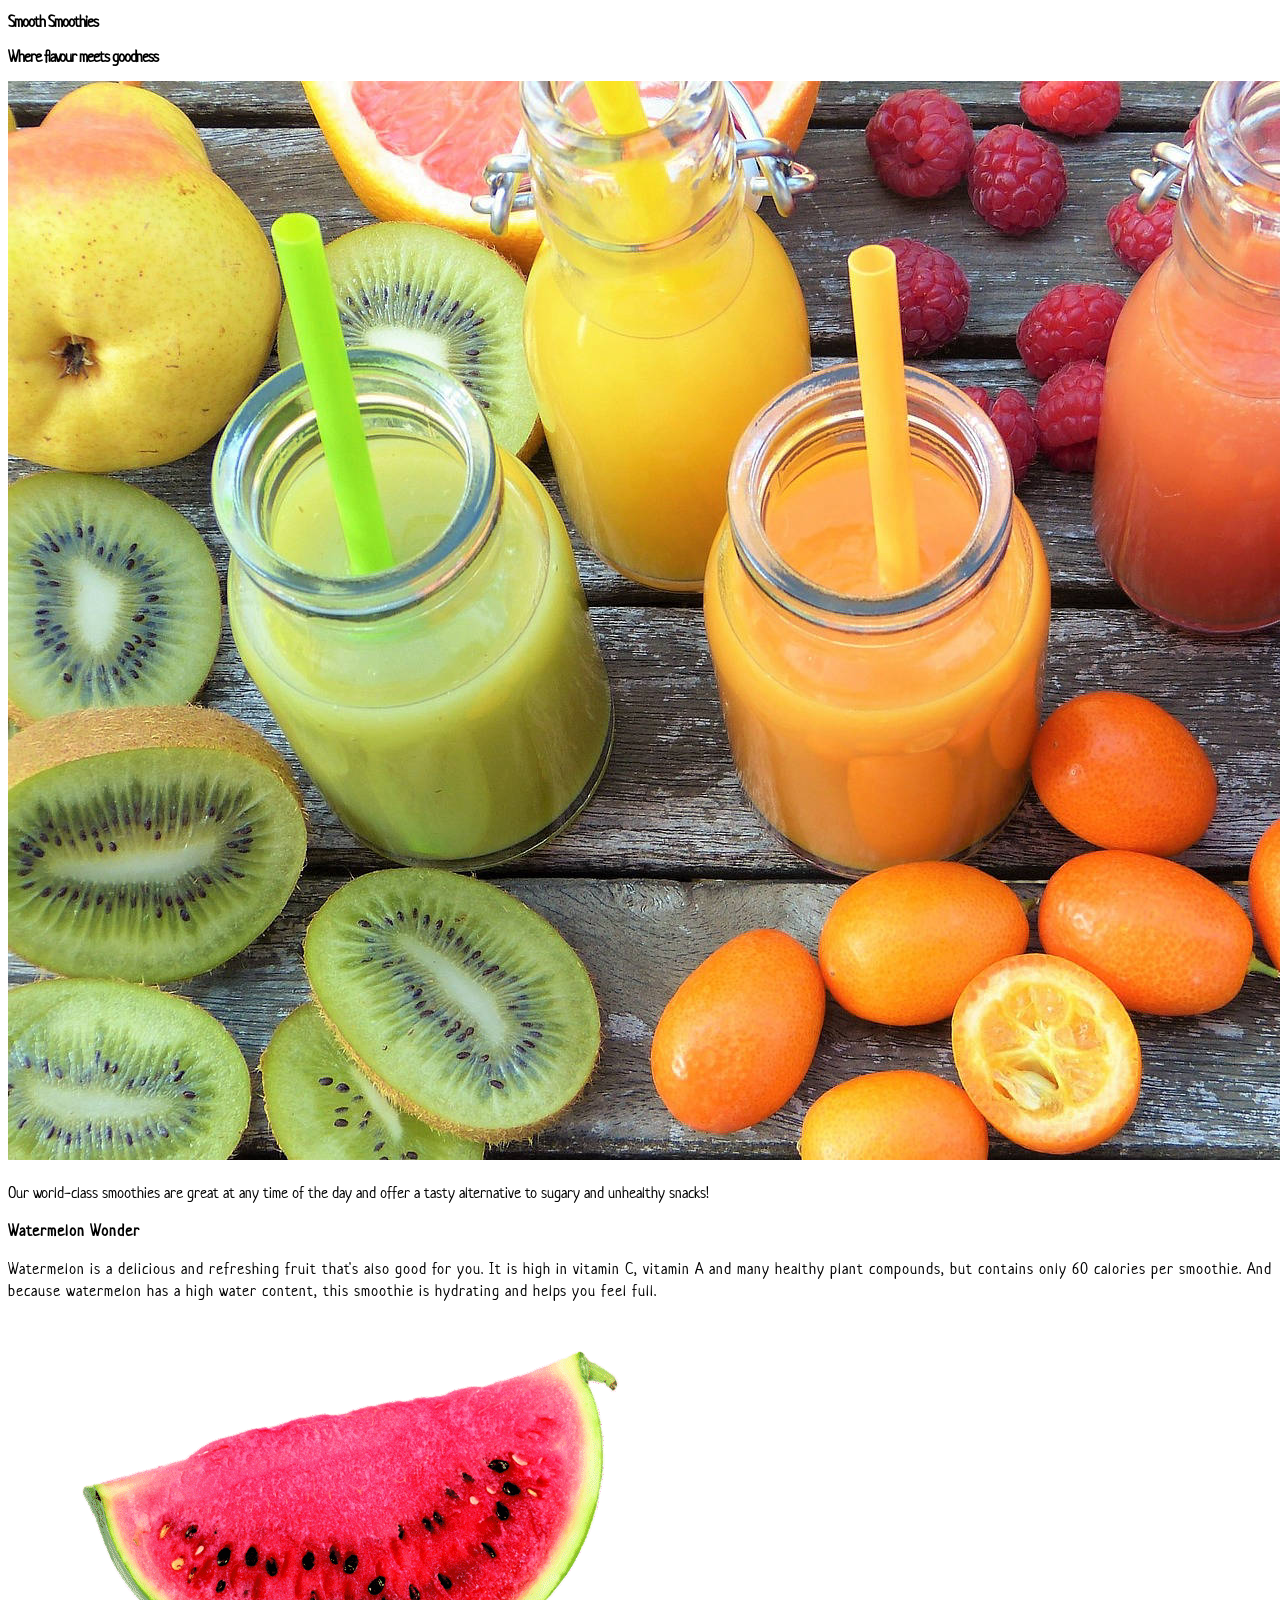
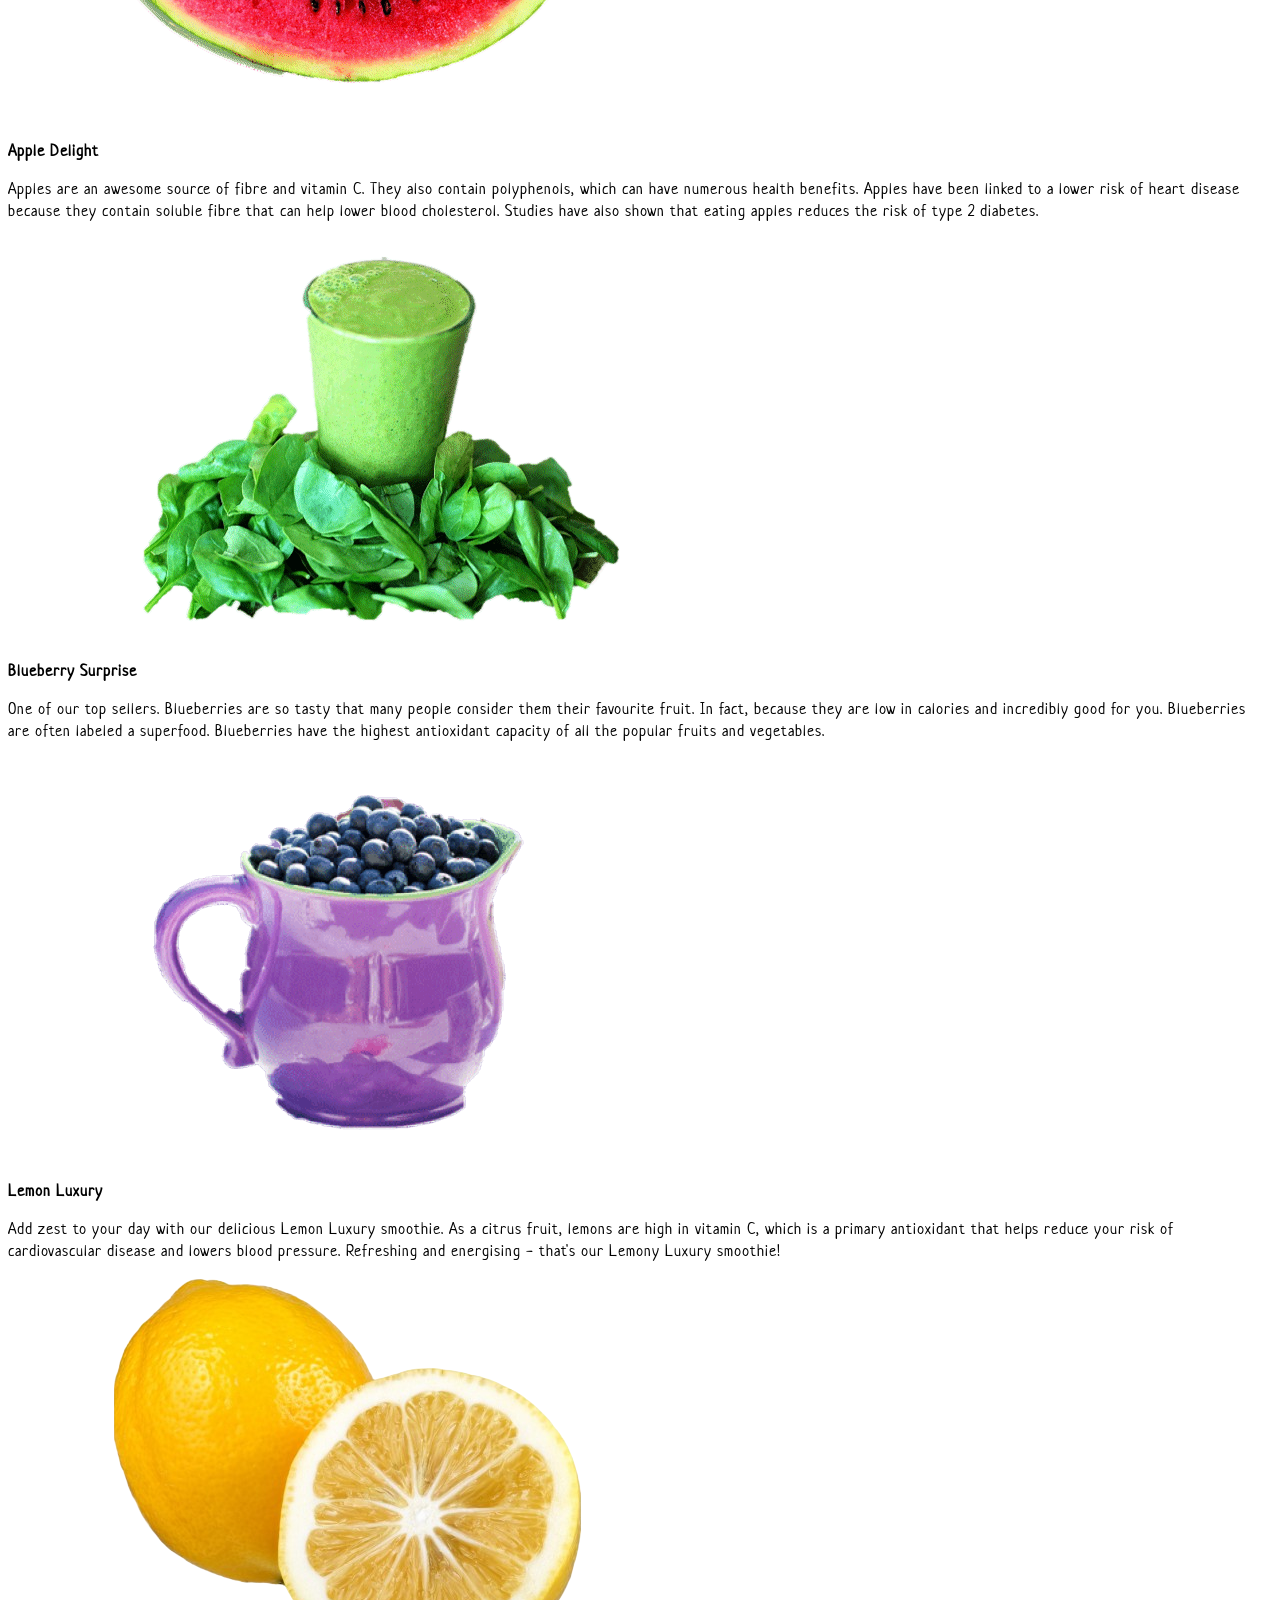
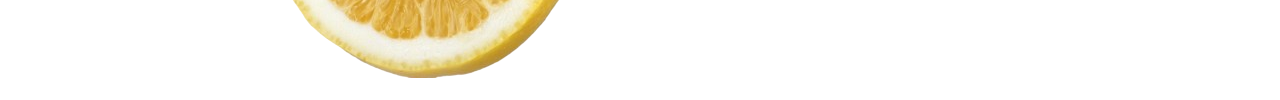
<file: portfolio/smoothies/index.html>
<!DOCTYPE html>
<html lang="en">
<head>
    <meta charset="UTF-8">
    <meta http-equiv="X-UA-Compatible" content="IE=edge">
    <meta name="viewport" content="width=device-width, initial-scale=1.0">
    <title>Gabriel Lacerda | Portfolio Project | Smooth Smoothies</title>
    <meta name="description" content="Dublin's finest smoothie store. Offering tasty alternatives to sugary and unhealthy snacks for busy, on-the-go, on-trend professionals.">

	<!-- Preload large image -->

    <link rel="preload" href="assets/img/smoothies-hero-image.jpg" as="image">

	<!-- Stylesheets -->
    <link rel="stylesheet" href="https://lunevedy.com/assets/2.0/css/lunevedy.min.css" />
    <link rel="stylesheet" href="assets/css/custom.css" />

	<!-- Google Fonts -->
    <link rel="preconnect" href="https://fonts.googleapis.com">
    <link rel="preconnect" href="https://fonts.gstatic.com" crossorigin>
    <link href="https://fonts.googleapis.com/css2?family=Neucha&display=swap" rel="stylesheet">


</head>


<body>

    <!-- menu and 'hero block' header -->
    <header class="theme-dark hero-bg text-center-desktop text-center-mobile desktop-min-height-90vh">

    <div class="container-text reveal-slide-up-header">
        <h1 class="text-shadow">Smooth Smoothies</h1>
        <h2 class="text-shadow">Where flavour meets goodness</h2>
    </div>

    

    <div class="container-media">
        <img src="assets/img/smoothies-hero-image.jpg" alt="Placeholder image">
    </div>

    <div class="container-overlay"></div>

</header>

    <!-- main content with sections -->
    <main>

        <!-- replace these empty sections with your own or delete them. -->
        

	<!-- section starts here -->

    <section class="theme-light section-selector-1 w-820px text-center-desktop text-center-mobile">
        
        <p class="bigger-desktop bigger-mobile">Our world-class smoothies are great at any time of the day and offer a tasty alternative to sugary and unhealthy snacks!</p>

    </section>
        

    <section class="theme-light cols-2-half section-selector-2">

        <div class="col-2 col-text">
            <h2>Watermelon Wonder</h2>
            <p>Watermelon is a delicious and refreshing fruit that's also good for you. It is high in vitamin C, vitamin A and many healthy plant compounds, but contains only 60 calories per smoothie. And because watermelon has a high water content, this smoothie is hydrating and helps you feel full.</p>
        </div>

        <div class="col-2 col-visual">
            <figure>
                <img src="assets/img/watermelon.png" alt="Placeholder image">
            </figure>
        </div>

    </section>
        

    <section class="theme-light cols-2-half section-selector-3 flex-row-reverse">

        <div class="col-2 col-text">
            <h2>Apple Delight</h2>
            <p>Apples are an awesome source of fibre and vitamin C. They also contain polyphenols, which can have numerous health benefits. Apples have been linked to a lower risk of heart disease because they contain soluble fibre that can help lower blood cholesterol. Studies have also shown that eating apples reduces the risk of type 2 diabetes.</p>
        </div>

        <div class="col-2 col-visual">
            <figure>
                <img src="assets/img/apple.png" alt="Placeholder image">
            </figure>
        </div>

    </section>
        

    <section class="theme-light cols-2-half section-selector-4">

        <div class="col-2 col-text">
            <h2>Blueberry Surprise</h2>
            <p>One of our top sellers. Blueberries are so tasty that many people consider them their favourite fruit. In fact, because they are low in calories and incredibly good for you. Blueberries are often labeled a superfood. Blueberries have the highest antioxidant capacity of all the popular fruits and vegetables.</p>
		
        </div>

        <div class="col-2 col-visual">
            <figure>
                <img src="assets/img/blueberry.png" alt="Placeholder image">
            </figure>
        </div>

    </section>
        

    <section class="theme-light cols-2-half section-selector-5 flex-row-reverse">

        <div class="col-2 col-text">
            <h2>Lemon Luxury</h2>
            <p>Add zest to your day with our delicious Lemon Luxury smoothie. As a citrus fruit, lemons are high in vitamin C, which is a primary antioxidant that helps reduce your risk of cardiovascular disease and lowers blood pressure. Refreshing and energising - that's our Lemony Luxury smoothie!</p>
        </div>

        <div class="col-2 col-visual">
            <figure>
                <img src="assets/img/lemon-removebg-preview.png" alt="Placeholder image">
            </figure>
        </div>

    </section>

    </main>

</body>
</html>
</file>
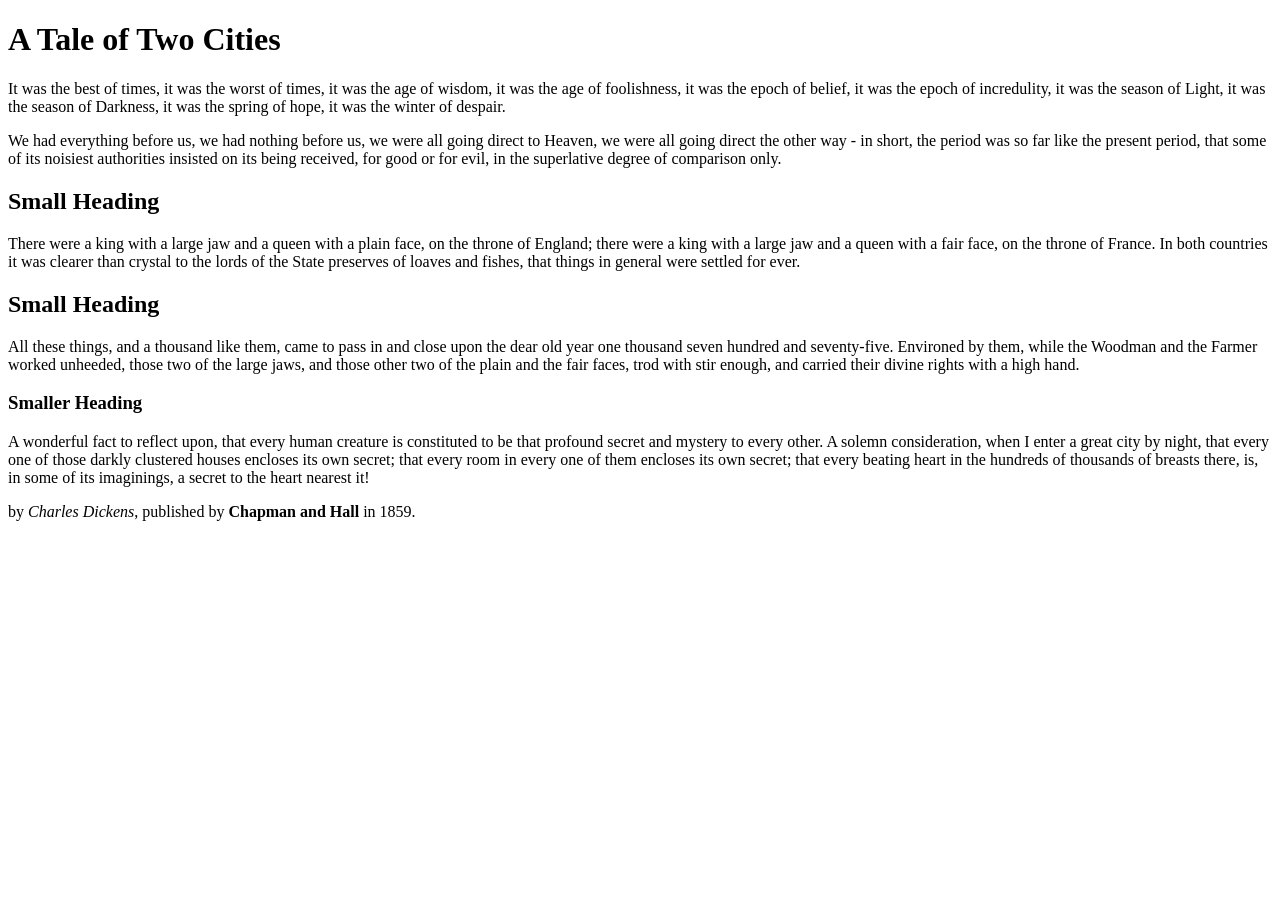
<file: websites/exercises/page-1.html>
<!DOCTYPE html>
<html lang="en">
<head>
    <meta charset="UTF-8">
    <meta name="viewport" content="width=device-width, initial-scale=1.0">
    <title>A Tale of Two Cities</title>
    <meta name="description" content="A basic web page containing some text from A Tale of Two Cities, a novel published in 1859 by English author Charles Dickens."> 
</head>



<body>
<h1>A Tale of Two Cities</h1>

<p>It was the best of times, it was the worst of times, it was the age of wisdom, it was the age of foolishness, it was the epoch of belief, it was the epoch of incredulity, it was the season of Light, it was the season of Darkness, it was the spring of hope, it was the winter of despair.</p>

<p>We had everything before us, we had nothing before us, we were all going direct to Heaven, we were all going direct the other way - in short, the period was so far like the present period, that some of its noisiest authorities insisted on its being received, for good or for evil, in the superlative degree of comparison only.</p>

<h2>Small Heading</h2>
<p>There were a king with a large jaw and a queen with a plain face, on the throne of England; there were a king with a large jaw and a queen with a fair face, on the throne of France. In both countries it was clearer than crystal to the lords of the State preserves of loaves and fishes, that things in general were settled for ever.</p>

<h2>Small Heading</h2>
<p>All these things, and a thousand like them, came to pass in and close upon the dear old year one thousand seven hundred and seventy-five. Environed by them, while the Woodman and the Farmer worked unheeded, those two of the large jaws, and those other two of the plain and the fair faces, trod with stir enough, and carried their divine rights with a high hand.</p>

<h3>Smaller Heading</h3>
<p>A wonderful fact to reflect upon, that every human creature is constituted to be that profound secret and mystery to every other. A solemn consideration, when I enter a great city by night, that every one of those darkly clustered houses encloses its own secret; that every room in every one of them encloses its own secret; that every beating heart in the hundreds of thousands of breasts there, is, in some of its imaginings, a secret to the heart nearest it!</p>

<p>by <i>Charles Dickens</i>, published by <b>Chapman and Hall</b> in 1859.</p>
    
</body>
</html>
</file>
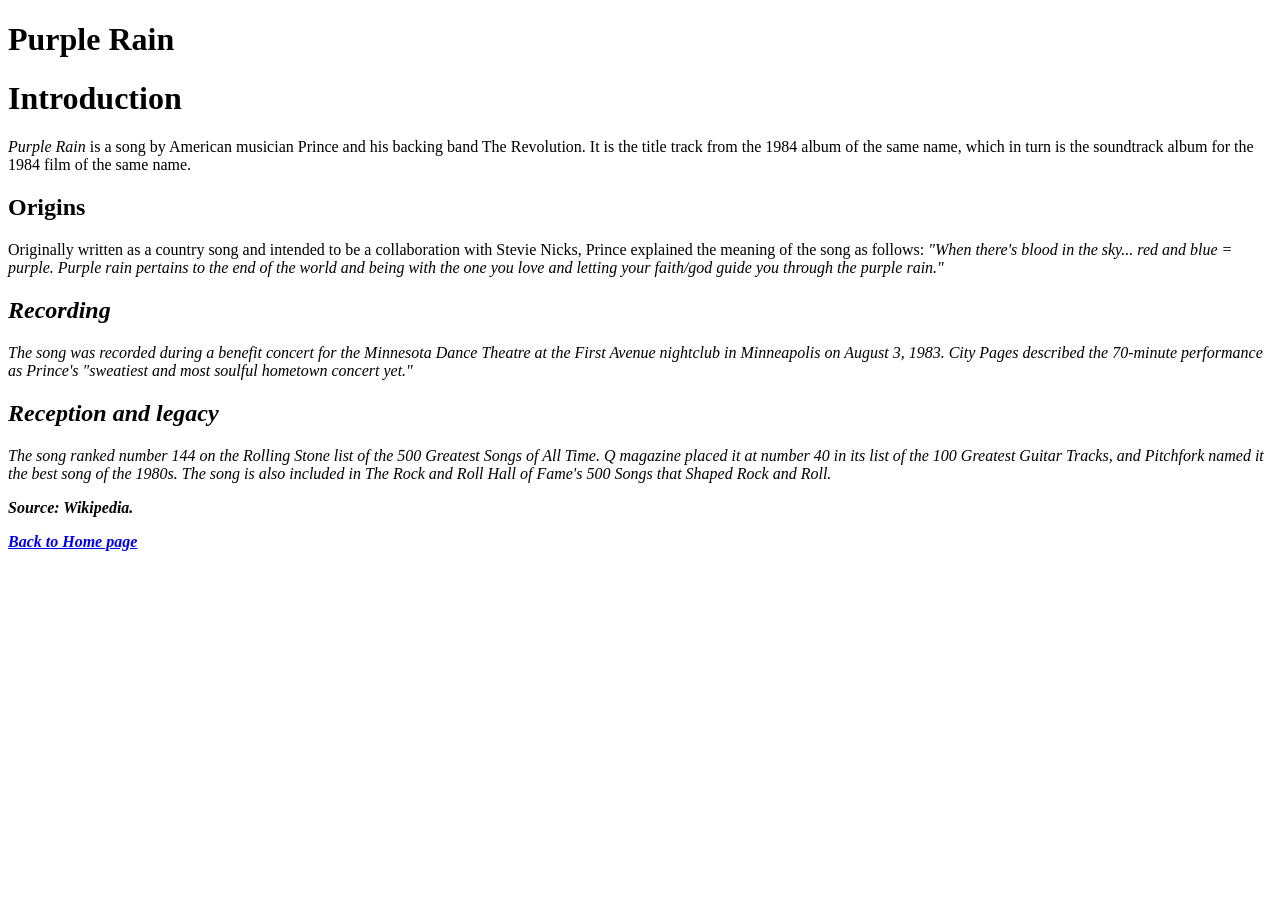
<file: websites/exercises/page-2.html>
<!DOCTYPE html>
<html lang="en">
<head>
<head>
    <meta charset="UTF-8">
    <meta name="viewport" content="width=device-width, initial-scale=1.0">
    <title>Purple Rain</title>
    <title>When Doves Cry</title>
    <meta name="description" content="A basic web page containing some text from Wikipedia about the 1983-recorded song Purple Rain by Prince">
</head>

</body>

<h1>Purple Rain<h1>

<h1>Introduction</h1>
<p><i>Purple Rain</i> is a song by American musician Prince and his backing band The Revolution. It is the title track from the 1984 album of the same name, which in turn is the soundtrack album for the 1984 film of the same name.<p>

<h2>Origins</h2>
<p>Originally written as a country song and intended to be a collaboration with Stevie Nicks, Prince explained the meaning of the song as follows: <i>"When there's blood in the sky... red and blue = purple. Purple rain pertains to the end of the world and being with the one you love and letting your faith/god guide you through the purple rain."<i></p>

<h2>Recording</h2>
<p>The song was recorded during a benefit concert for the Minnesota Dance Theatre at the First Avenue nightclub in Minneapolis on August 3, 1983. <i>City Pages</i> described the 70-minute performance as Prince's "sweatiest and most soulful hometown concert yet."</p>

<h2>Reception and legacy</h3>
<p>The song ranked number 144 on the Rolling Stone list of the 500 Greatest Songs of All Time. Q magazine placed it at number 40 in its list of the 100 Greatest Guitar Tracks, and Pitchfork named it the best song of the 1980s. The song is also included in The Rock and Roll Hall of Fame's 500 Songs that Shaped Rock and Roll.</p>

<p><b>Source<b>: <i>Wikipedia</i>.</p>


<p><a href="../index.html">Back to Home page</a></p>

<body>
</html>
</file>
<file: portfolio/smoothies/assets/css/custom.css>
/* Add your custom CSS here */
.section-selector-1 p { color : var(--purple-800)}
.section-selector-2 { background-color : var(--pink-200)}
.section-selector-2 h2 { color : var(--red-700)}
.section-selector-3 { background-color : var(--green-200)}
.section-selector-3 h2 { color : var(--green-700)}
.section-selector-4 { background-color : var(--purple-800)}
.section-selector-4 h2 { color : var(--white-000)}
.section-selector-4 .col-2.col-text p { color : var(--white-000)}
.section-selector-5 { background-color : var(--yellow-200)}
.section-selector-5 h2 { color : var(--yellow-600)}
body { font-family : 'Neucha', cursive}


header h1 { font-size: var(--font-size-xxxl) }
header h2 { font-size: var(--font-size-xxl) }

header h1, header h2 { letter-spacing: -1px }


.section-selector-1 p.bigger-desktop { font-size: var(--font-size-xl) }
.section-selector-1 p.bigger-mobile  { font-size: var(--font-size-lg) }

                        
.cols-2-half .col-2 h2 {
    font-size: var(--font-size-xxl);
}

.cols-2-half .col-2 p {
    font-size: var(--font-size-md);
}

.cols-2-half .col-2 h2,
.cols-2-half .col-2 p { letter-spacing: 1px }
</file>
